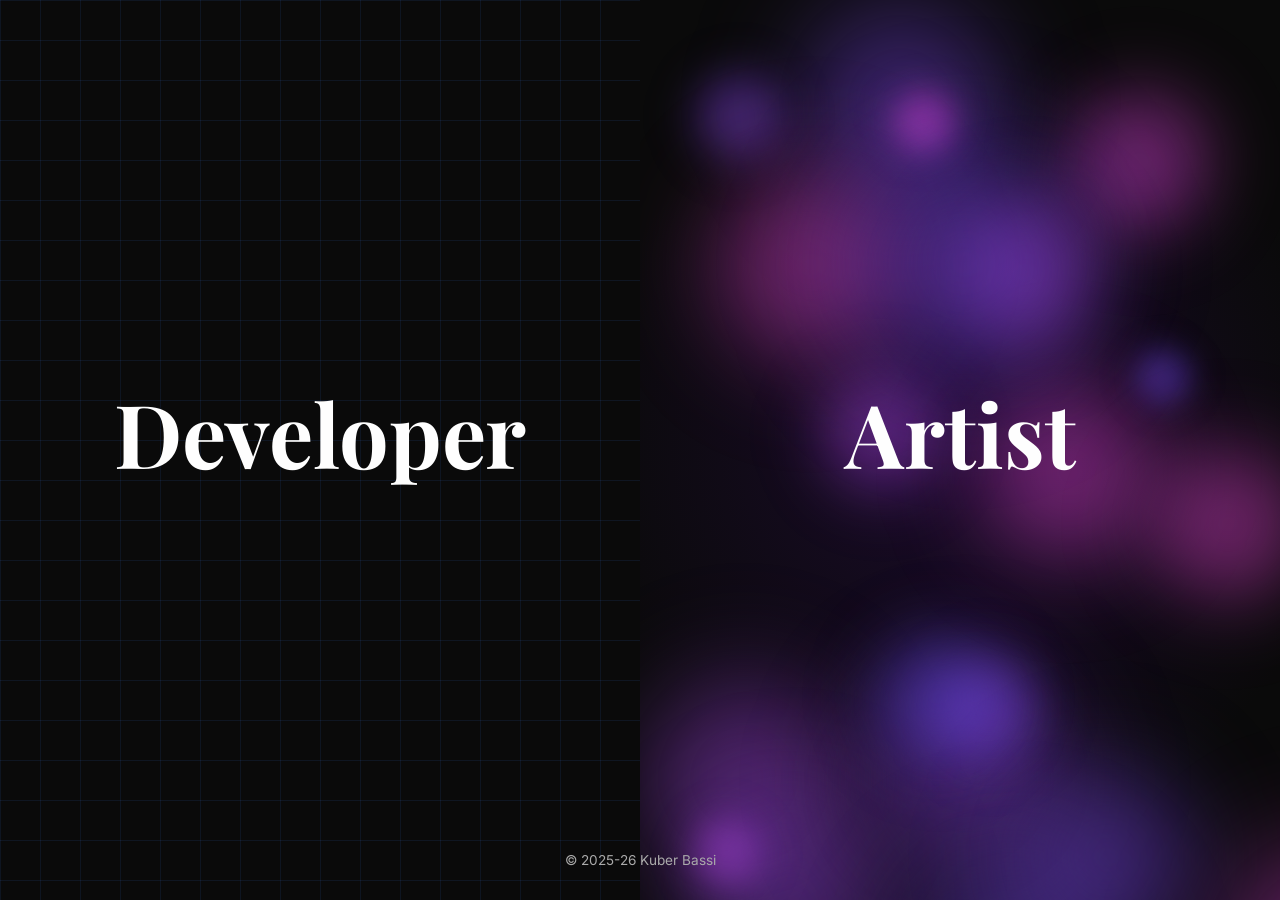
<file: index.html>
<!DOCTYPE html>
<html lang="en">

<head>
    <meta charset="UTF-8">
    <meta name="viewport" content="width=device-width, initial-scale=1.0">
    <title>Kuber Bassi | Developer & Artist</title>
    <meta name="description"
        content="Kuber Bassi - A creative technologist blending code and music. Explore the Developer Portfolio for software projects or the Music Portfolio for original compositions.">
    <meta name="keywords"
        content="Kuber Bassi, Developer, Artist, Software Engineer, Musician, Guitarist, Web Developer, Portfolio, Creative Technologist">
    <meta name="author" content="Kuber Bassi">
    <link rel="canonical" href="https://kuberbassi.com/">

    <!-- Open Graph / Facebook -->
    <meta property="og:type" content="website">
    <meta property="og:url" content="https://kuberbassi.com/">
    <meta property="og:title" content="Kuber Bassi | Developer & Artist">
    <meta property="og:description"
        content="A creative technologist blending code and music. Choose your path: Developer or Artist.">
    <meta property="og:image" content="https://kuberbassi.com/dev/images/og-image.png">

    <!-- Twitter -->
    <meta property="twitter:card" content="summary_large_image">
    <meta property="twitter:url" content="https://kuberbassi.com/">
    <meta property="twitter:title" content="Kuber Bassi | Developer & Artist">
    <meta property="twitter:description"
        content="A creative technologist blending code and music. Choose your path: Developer or Artist.">
    <meta property="twitter:image" content="https://kuberbassi.com/dev/images/og-image.png">

    <link rel="icon" type="image/png" href="./dev/images/favicon.png">
    <link rel="preconnect" href="https://fonts.googleapis.com">
    <link rel="preconnect" href="https://fonts.gstatic.com" crossorigin>
    <link
        href="https://fonts.googleapis.com/css2?family=Inter:wght@300;400;700&family=Playfair+Display:wght@700&family=Roboto+Mono:wght@400&display=swap"
        rel="stylesheet">
    <style>
        :root {
            --color-dark: #0a0a0a;
            --color-light: #fefefe;
            --color-accent-dev: #3b82f6;
            --color-accent-artist: #d32087;
            --color-muted: #aaa;
            --font-heading: 'Playfair Display', serif;
            --font-body: 'Inter', sans-serif;
            --font-mono: 'Roboto Mono', monospace;
        }

        * {
            margin: 0;
            padding: 0;
            box-sizing: border-box;
        }

        body {
            font-family: var(--font-body);
            background-color: var(--color-dark);
            height: 100vh;
            height: 100dvh;
            overflow: hidden;
            touch-action: manipulation;
        }

        .split-container {
            display: flex;
            width: 100%;
            height: 100%;
            height: 100dvh;
        }

        .split-panel {
            flex: 1;
            display: flex;
            justify-content: center;
            align-items: center;
            position: relative;
            overflow: hidden;
            will-change: opacity, transform;
            transition: flex 0.8s cubic-bezier(0.8, 0, 0.2, 1), opacity 0.6s, background 0.6s;
        }

        .split-panel::before {
            content: '';
            position: absolute;
            inset: 0;
            background-color: var(--color-dark);
            z-index: 0;
        }

        .split-panel a {
            text-decoration: none;
            color: var(--color-light);
            z-index: 10;
            display: flex;
            flex-direction: column;
            align-items: center;
            padding: 2rem;
        }

        #dev-background,
        #artist-background {
            position: absolute;
            inset: 0;
            z-index: 1;
        }

        .dev-grid-line {
            position: absolute;
            background-color: rgba(59, 130, 246, 0.1);
            transition: background-color 0.3s ease;
        }

        .dev-grid-line.vertical {
            width: 1px;
            height: 100%;
            left: var(--left);
        }

        .dev-grid-line.horizontal {
            height: 1px;
            width: 100%;
            top: var(--top);
        }

        .panel-heading {
            font-family: var(--font-heading);
            font-size: clamp(2.5rem, 8vw, 5.5rem);
            /* Optimized font size */
            font-weight: 700;
            text-align: center;
            position: relative;
            z-index: 10;
            transition: transform 0.3s ease, letter-spacing 0.3s ease, color 0.3s ease, text-shadow 0.3s ease;
        }

        .artist-panel {
            background: linear-gradient(135deg, #161616 60%, #1a0b2a 100%);
        }

        #artist-background {
            background: radial-gradient(circle at 50% 50%, #1a0b2a 0%, transparent 70%);
            opacity: 0.7;
            transition: opacity 0.6s;
        }

        @keyframes aurora {
            0% {
                background: radial-gradient(circle at 20% 80%, #3a1a4e, transparent 70%);
            }

            50% {
                background: radial-gradient(circle at 80% 30%, #1e295e, transparent 70%);
            }

            100% {
                background: radial-gradient(circle at 50% 50%, #4d1c4a, transparent 70%);
            }
        }

        .glowing-orb {
            position: absolute;
            border-radius: 50%;
            will-change: transform;
        }

        .panel-subtext {
            display: block;
            font-family: var(--font-body);
            font-size: clamp(0.9rem, 2vw, 1rem);
            color: var(--color-muted);
            margin-top: 1rem;
            opacity: 0;
            transform: translateY(20px);
            transition: opacity 0.5s ease 0.2s, transform 0.5s ease 0.2s;
        }

        .landing-footer {
            position: fixed;
            bottom: 2rem;
            left: 50%;
            transform: translateX(-50%);
            color: var(--color-muted);
            font-size: 0.85rem;
            z-index: 10;
        }

        #transition-overlay {
            position: fixed;
            inset: 0;
            z-index: 1000;
            background: radial-gradient(circle at center, rgba(255, 255, 255, 0.1) 0%, transparent 70%);
            opacity: 0;
            transform: scale(0);
            pointer-events: none;
        }

        /* --- HOVER EFFECTS (FOR DESKTOP ONLY) --- */
        @media (hover: hover) and (pointer: fine) {
            .split-container.active:hover .split-panel {
                filter: blur(2px) grayscale(50%);
            }

            .split-container.active .split-panel:hover {
                flex: 1.5;
                filter: blur(0px) grayscale(0%);
            }

            .split-panel:hover .panel-subtext {
                opacity: 1;
                transform: translateY(0);
            }

            .dev-panel:hover .panel-heading {
                transform: scale(1.05);
                letter-spacing: 0.05em;
                color: var(--color-accent-dev);
                text-shadow: 0 0 10px rgba(59, 130, 246, 0.6);
            }

            .artist-panel:hover .panel-heading {
                transform: scale(1.05);
                letter-spacing: 0.05em;
                color: var(--color-accent-artist);
                text-shadow: 0 0 15px var(--color-light), 0 0 30px var(--color-accent-artist);
            }

            .dev-panel:hover .dev-grid-line {
                background-color: rgba(59, 130, 246, 0.3);
            }
        }

        /* --- RESPONSIVE ADJUSTMENTS --- */
        @media (max-width: 900px) {
            .split-container {
                flex-direction: column;
            }

            .split-panel {
                min-height: 40vh;
            }

            .panel-heading {
                font-size: clamp(2rem, 8vw, 3.5rem);
            }

            .panel-subtext {
                font-size: 0.95rem;
            }

            .landing-footer {
                font-size: 0.75rem;
                bottom: 1rem;
            }
        }

        @media (max-width: 768px) {
            .split-container {
                flex-direction: column;
            }

            .landing-footer {
                font-size: 0.75rem;
                bottom: 1rem;
            }

            /* Show subtext on mobile by default */
            .panel-subtext {
                opacity: 1;
                transform: translateY(0);
            }
        }

        @media (max-width: 600px) {
            .split-panel a {
                padding: 1rem;
            }

            .panel-heading {
                font-size: clamp(1.2rem, 7vw, 2.2rem);
            }

            .panel-subtext {
                font-size: 0.85rem;
            }

            .landing-footer {
                font-size: 0.7rem;
            }
        }

        @media (max-width: 400px) {
            .panel-heading {
                font-size: 1rem;
            }

            .panel-subtext {
                font-size: 0.7rem;
            }

            .landing-footer {
                font-size: 0.6rem;
            }
        }
    </style>
    <link rel="icon" type="image/png" href="./dev/images/favicon.png">
    <meta name="p:domain_verify" content="bfedaffceb0a4a8c39205f430e366453" />
</head>

<body>

    <main class="split-container active">

        <div class="split-panel dev-panel" data-bg="#0b0b0b">
            <div id="dev-background"></div>
            <a href="./dev/">
                <h2 class="panel-heading">Developer</h2>
                <span class="panel-subtext">Technology & Code</span>
            </a>
        </div>

        <div class="split-panel artist-panel" data-bg="#161616">
            <div id="artist-background"></div>
            <a href="./music/">
                <h2 class="panel-heading">Artist</h2>
                <span class="panel-subtext">Music & Sound</span>
            </a>
        </div>

    </main>

    <footer class="landing-footer">
        &copy; <span id="footer-year">2025-26</span> Kuber Bassi
    </footer>

    <div id="transition-overlay"></div>

    <script src="https://cdnjs.cloudflare.com/ajax/libs/gsap/3.12.5/gsap.min.js"></script>
    <script>
        document.addEventListener('DOMContentLoaded', () => {
            // Dynamic footer year (2025-26, 2025-27, etc.)
            const yearEl = document.getElementById('footer-year');
            if (yearEl) {
                const yr = new Date().getFullYear();
                yearEl.textContent = yr > 2025 ? `2025-${String(yr).slice(-2)}` : '2025';
            }

            // A more reliable check for touch vs. mouse-based devices
            const isTouchDevice = !window.matchMedia("(pointer: fine)").matches;

            // Always run the setup functions
            setupDevBackground(isTouchDevice);
            setupArtistBackground();
            setupPageTransition();

            /**
             * Sets up the background for the Developer panel.
             * @param {boolean} isTouch - True if the device is touch-based.
             */
            function setupDevBackground(isTouch) {
                const container = document.getElementById('dev-background');
                if (!container) return;

                // Use a dynamic way to get dimensions to account for responsive layout changes
                const panelRect = container.getBoundingClientRect();
                const gridSize = 40;

                // Create grid lines dynamically
                for (let i = 0; i <= panelRect.width / gridSize; i++) {
                    const line = document.createElement('div');
                    line.classList.add('dev-grid-line', 'vertical');
                    line.style.setProperty('--left', `${i * gridSize}px`);
                    container.appendChild(line);
                }
                for (let i = 0; i <= panelRect.height / gridSize; i++) {
                    const line = document.createElement('div');
                    line.classList.add('dev-grid-line', 'horizontal');
                    line.style.setProperty('--top', `${i * gridSize}px`);
                    container.appendChild(line);
                }

                if (isTouch) {
                    // --- AUTOMATIC ANIMATION FOR TOUCH DEVICES ---
                    const vLines = document.querySelectorAll('.dev-grid-line.vertical');
                    const hLines = document.querySelectorAll('.dev-grid-line.horizontal');

                    const tl = gsap.timeline({ repeat: -1, yoyo: true, defaults: { ease: 'sine.inOut' } });

                    tl.to(vLines, {
                        backgroundColor: 'rgba(59, 130, 246, 0.4)',
                        duration: 2,
                        stagger: { amount: 2.5, from: 'random' }
                    }).to(hLines, {
                        backgroundColor: 'rgba(59, 130, 246, 0.3)',
                        duration: 2,
                        stagger: { amount: 2.5, from: 'center' }
                    }, "-=2");

                } else {
                    // --- MOUSE-INTERACTIVE ANIMATION FOR DESKTOP ---
                    let mouseX = -999, mouseY = -999;
                    let ticking = false;
                    const lines = container.querySelectorAll('.dev-grid-line');

                    container.addEventListener('mousemove', (e) => {
                        const rect = container.getBoundingClientRect();
                        mouseX = e.clientX - rect.left;
                        mouseY = e.clientY - rect.top;
                        if (!ticking) {
                            requestAnimationFrame(updateDevGrid);
                            ticking = true;
                        }
                    });
                    container.addEventListener('mouseleave', () => {
                        mouseX = -999; mouseY = -999;
                        if (!ticking) {
                            requestAnimationFrame(updateDevGrid);
                            ticking = true;
                        }
                    });

                    function updateDevGrid() {
                        const radius = 120;
                        lines.forEach(line => {
                            const isVert = line.classList.contains('vertical');
                            const linePos = parseFloat(isVert ? line.style.getPropertyValue('--left') : line.style.getPropertyValue('--top'));
                            const dist = isVert ? Math.abs(mouseX - linePos) : Math.abs(mouseY - linePos);

                            let intensity = 0;
                            if (dist < radius) {
                                intensity = (radius - dist) / radius;
                            }
                            line.style.backgroundColor = `rgba(59, 130, 246, ${0.1 + intensity * 0.4})`;
                        });
                        ticking = false;
                    }
                }
            }

            function setupArtistBackground() {
                const container = document.getElementById('artist-background');
                if (!container) return;
                const numOrbs = 20;

                for (let i = 0; i < numOrbs; i++) {
                    const orb = document.createElement('div');
                    orb.classList.add('glowing-orb');
                    const size = Math.random() * 150 + 50;
                    const hue = Math.random() * 60 + 250;
                    orb.style.width = `${size}px`;
                    orb.style.height = `${size}px`;
                    orb.style.left = `${Math.random() * 100}%`;
                    orb.style.top = `${Math.random() * 100}%`;
                    orb.style.backgroundColor = `hsla(${hue}, 80%, 60%, 0.4)`;
                    orb.style.boxShadow = `0 0 ${size / 2}px hsla(${hue}, 80%, 60%, 0.4)`;
                    orb.style.filter = `blur(${size / 4}px)`;
                    container.appendChild(orb);

                    gsap.to(orb, {
                        x: `random(-200, 200)`,
                        y: `random(-200, 200)`,
                        scale: `random(0.8, 1.2)`,
                        duration: `random(15, 25)`,
                        repeat: -1,
                        yoyo: true,
                        ease: 'sine.inOut'
                    });
                }
                container.style.opacity = "0.7";
                setTimeout(() => {
                    container.style.opacity = "1";
                }, 600);
            }

            function splitTextIntoChars(element) {
                if (element.dataset.split) return element.querySelectorAll('.char');
                const text = element.textContent;
                element.innerHTML = text.split('').map(char => `<span class="char" style="display:inline-block;position:relative;">${char === ' ' ? '&nbsp;' : char}</span>`).join('');
                element.dataset.split = true;
                return element.querySelectorAll('.char');
            }

            function setupPageTransition() {
                const links = document.querySelectorAll('.split-panel a');

                links.forEach(link => {
                    link.addEventListener('click', (e) => {
                        e.preventDefault();
                        const destination = e.currentTarget.href;
                        const clickedPanel = e.currentTarget.parentElement;
                        const otherPanel = clickedPanel.classList.contains('dev-panel') ? document.querySelector('.artist-panel') : document.querySelector('.dev-panel');
                        const heading = clickedPanel.querySelector('.panel-heading');
                        const chars = splitTextIntoChars(heading);

                        const tl = gsap.timeline({
                            onComplete: () => {
                                if (destination) window.location.href = destination;
                            }
                        });

                        tl.set('.split-container', { className: 'split-container' })
                            .to(otherPanel, { opacity: 0, duration: 0.5, ease: 'power2.inOut' }, 0)
                            .to([link.querySelector('.panel-subtext'), '.landing-footer'], { opacity: 0, duration: 0.3 }, 0)
                            .to(chars, {
                                y: `random(-200, 200)`,
                                x: `random(-300, 300)`,
                                scale: 0,
                                rotation: `random(-180, 180)`,
                                opacity: 0,
                                duration: 1.2,
                                ease: 'power3.out',
                                stagger: 0.02
                            }, 0);

                        // Use the same isTouchDevice check here to avoid running animations that were never created
                        if (clickedPanel.classList.contains('dev-panel')) {
                            tl.to('.dev-grid-line', {
                                scale: 0,
                                opacity: 0,
                                duration: 1,
                                ease: 'expo.out',
                                stagger: { amount: 0.5, from: 'center' }
                            }, 0.2);
                        } else if (clickedPanel.classList.contains('artist-panel')) {
                            tl.to('.glowing-orb', {
                                scale: 0,
                                opacity: 0,
                                duration: 1,
                                ease: 'expo.out',
                                stagger: { amount: 0.5, from: 'center' }
                            }, 0.2);
                        }

                        tl.to(clickedPanel, {
                            backgroundColor: '#000',
                            duration: 1,
                            ease: 'power2.inOut'
                        }, 0.5);
                    });
                });
            }
        });
    </script>
</body>

</html>
</file>
